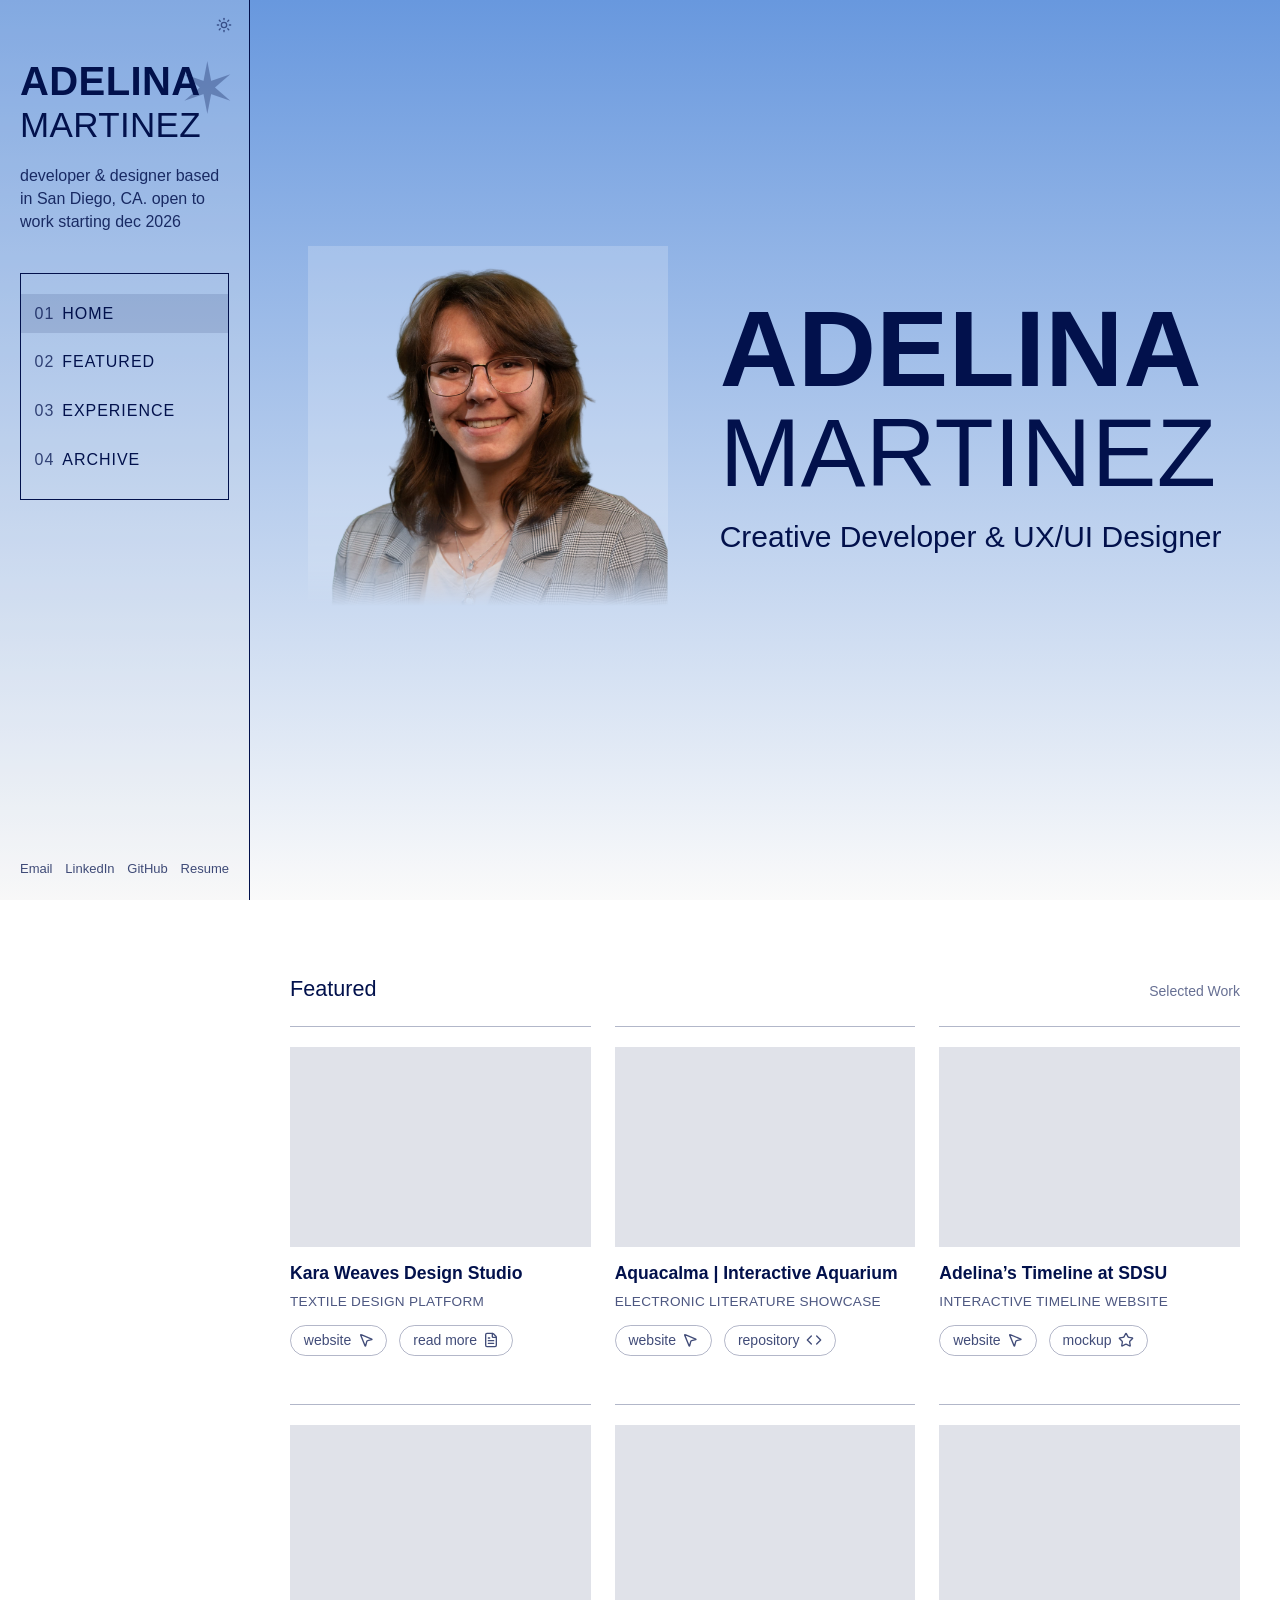
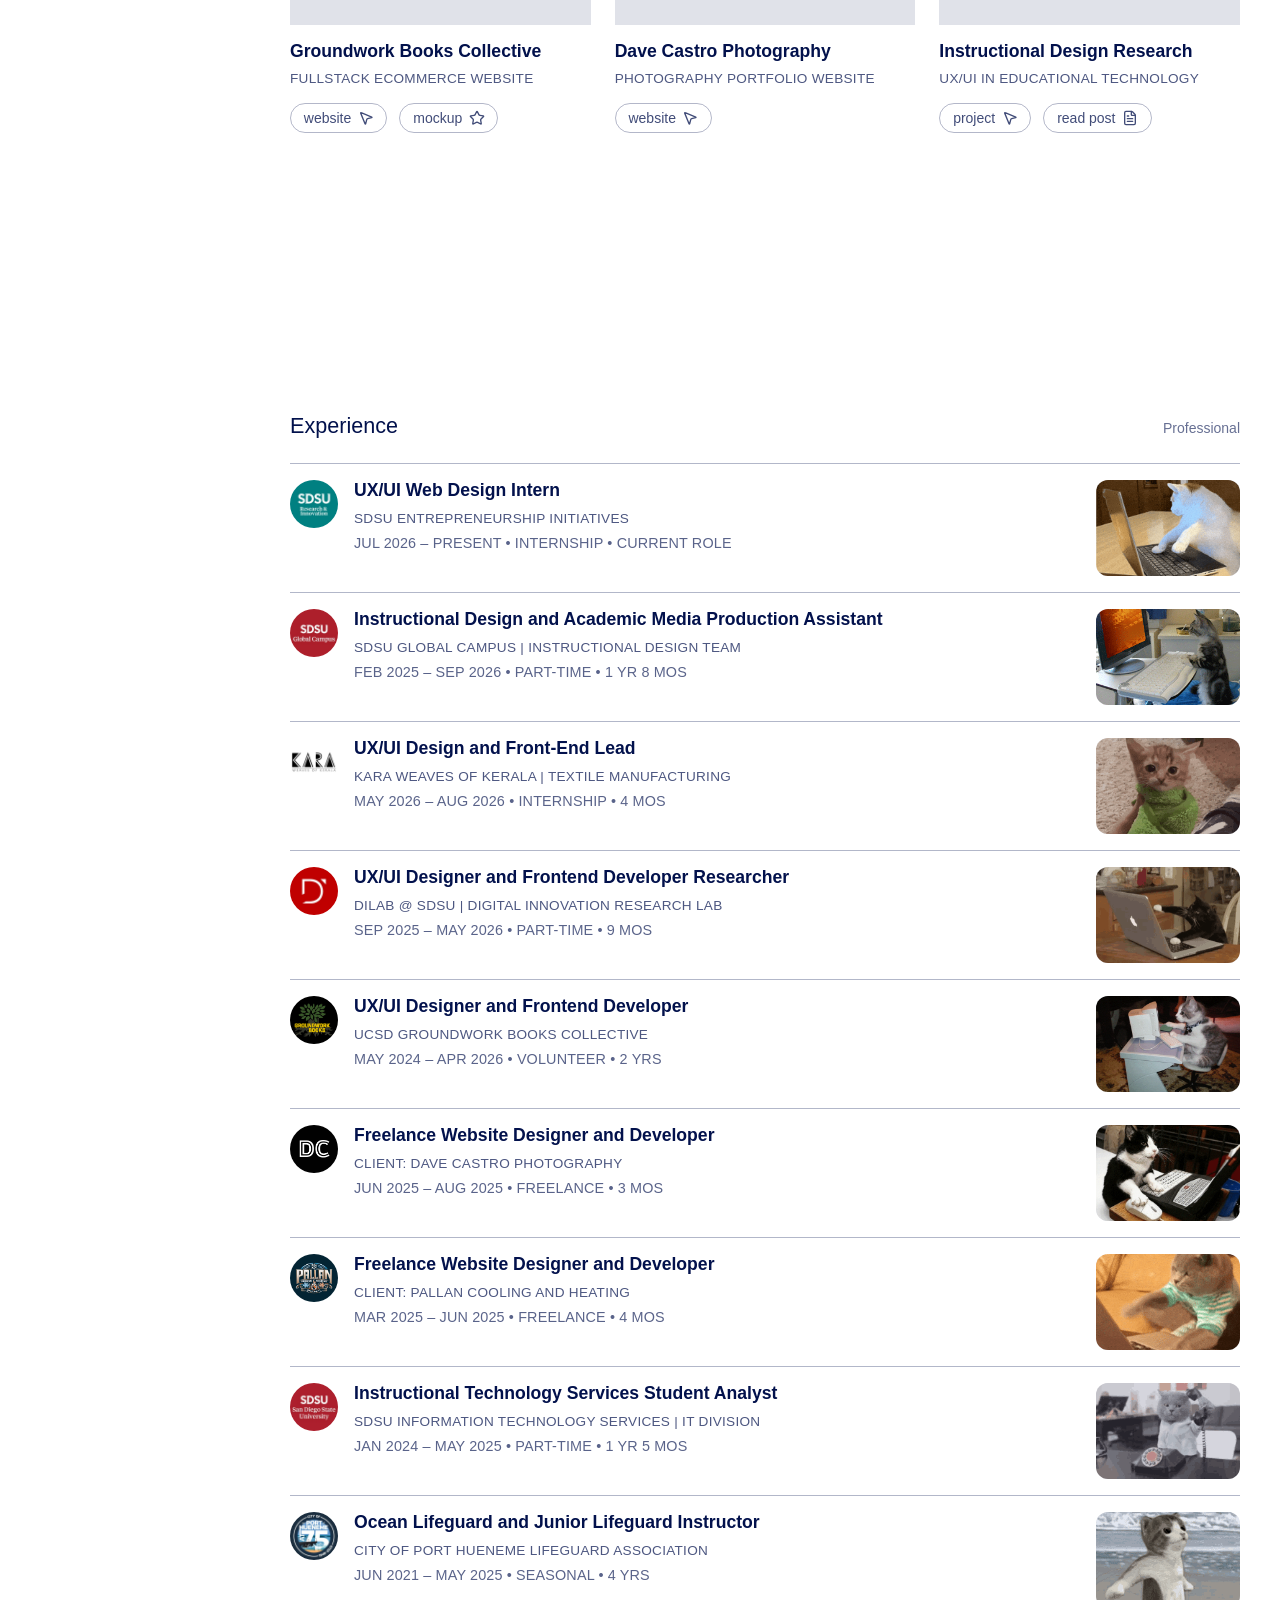
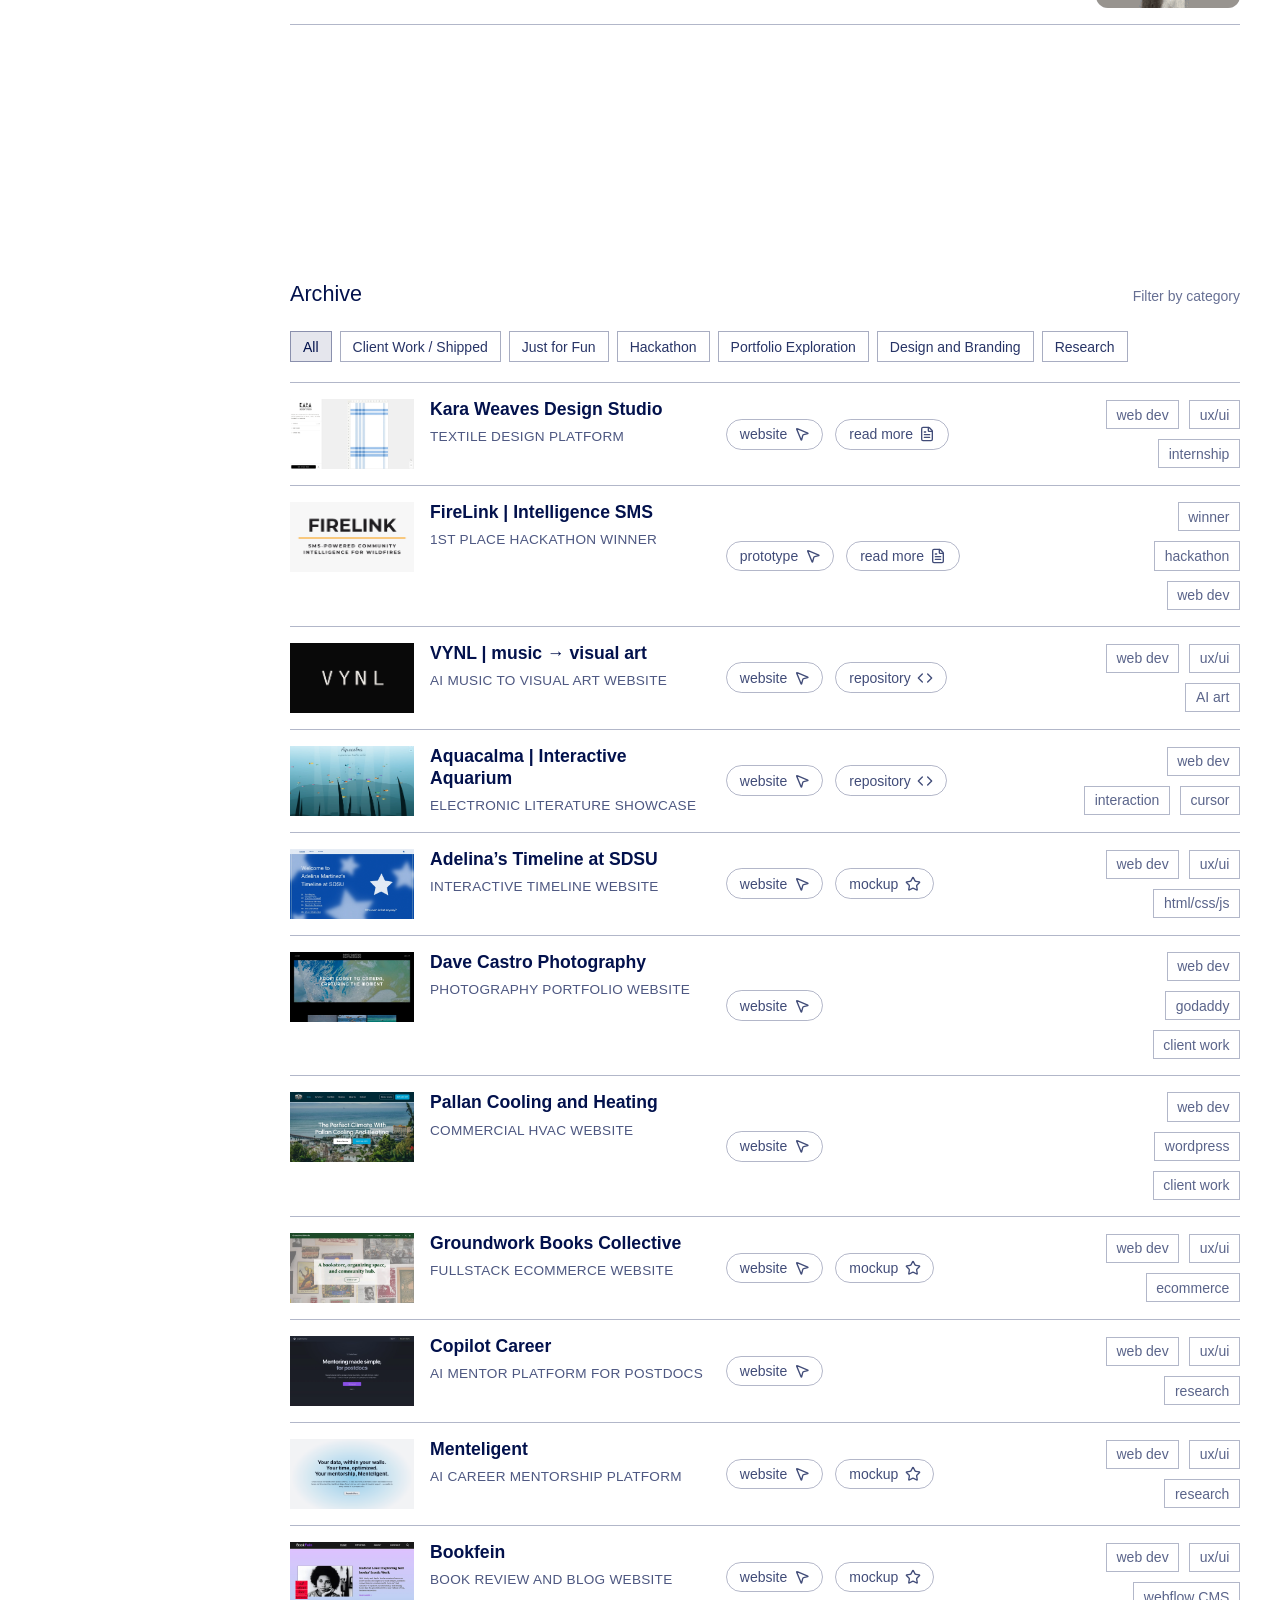
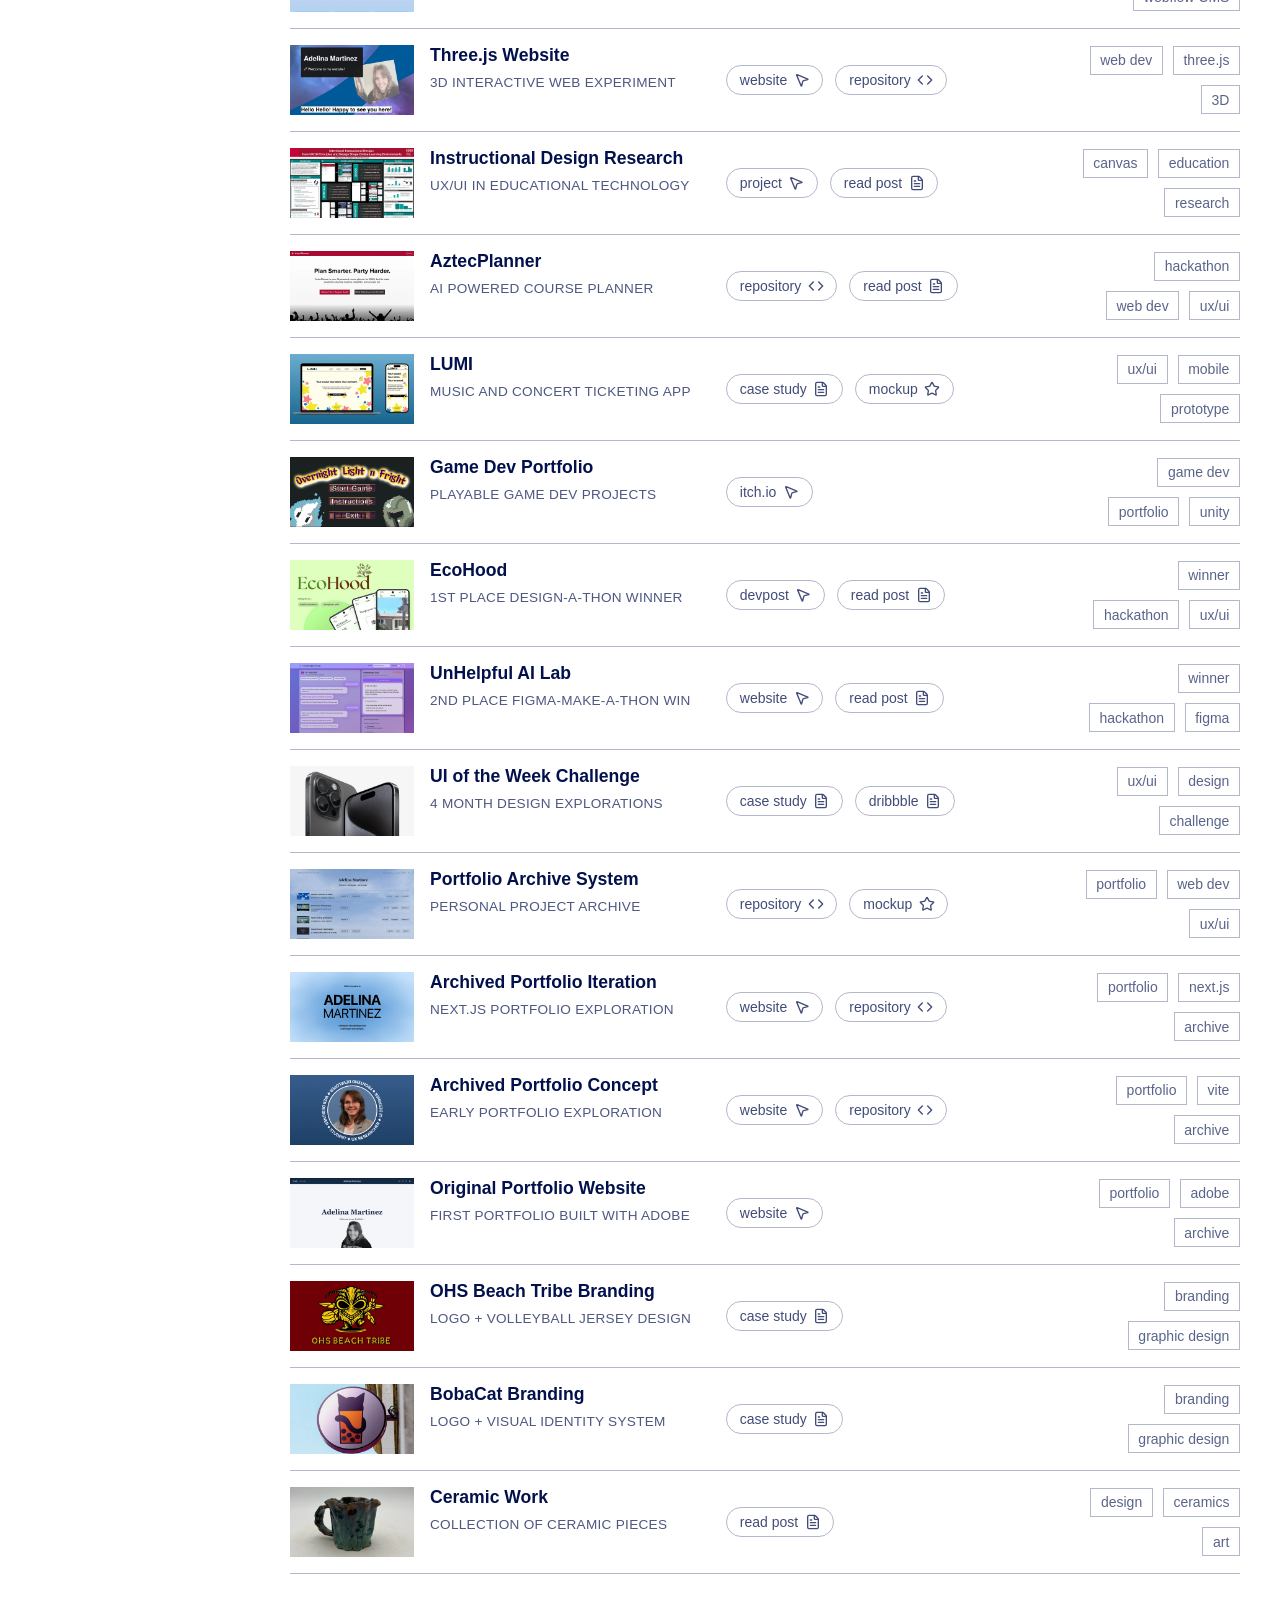
<file: index.html>
<!doctype html>
<html lang="en">

<head>
    <meta charset="UTF-8">
    <meta name="viewport" content="width=device-width, initial-scale=1.0">
    <meta name="description"
        content="Adelina Martinez — designer and creative developer at SDSU. UX/UI, frontend, and research work across web projects in San Diego.">
    <link rel="canonical" href="https://adelina805.github.io/">
    <meta property="og:type" content="website">
    <meta property="og:site_name" content="Adelina Martinez">
    <meta property="og:locale" content="en_US">
    <meta property="og:title" content="Adelina Martinez | Designer and Creative Developer">
    <meta property="og:description"
        content="Adelina Martinez — designer and creative developer at SDSU. UX/UI, frontend, and research work across web projects in San Diego.">
    <meta property="og:url" content="https://adelina805.github.io/">
    <meta property="og:image" content="https://adelina805.github.io/images/og-image.jpg">
    <meta property="og:image:alt" content="Adelina Martinez — Designer and Creative Developer">
    <meta property="og:image:width" content="1200">
    <meta property="og:image:height" content="630">
    <meta name="twitter:card" content="summary_large_image">
    <meta name="twitter:title" content="Adelina Martinez | Designer and Creative Developer">
    <meta name="twitter:description"
        content="Adelina Martinez — designer and creative developer at SDSU. UX/UI, frontend, and research work across web projects in San Diego.">
    <meta name="twitter:image" content="https://adelina805.github.io/images/og-image.jpg">
    <title>Adelina Martinez | Designer and Creative Developer</title>
    <link rel="icon" href="favicon.svg" type="image/svg+xml">
    <link rel="stylesheet" href="style.css">
    <script src="script.js" defer></script>
    <script defer src="https://cloud.umami.is/script.js" data-website-id="fb554d5b-bd37-4f5d-aad4-9c481011a47e"></script>
    <script type="application/ld+json">
    {
      "@context": "https://schema.org",
      "@graph": [
        {
          "@type": "WebSite",
          "@id": "https://adelina805.github.io/#website",
          "url": "https://adelina805.github.io/",
          "name": "Adelina Martinez",
          "description": "Portfolio and project archive of Adelina Martinez — designer, developer, and student.",
          "publisher": { "@id": "https://adelina805.github.io/#person" }
        },
        {
          "@type": "Person",
          "@id": "https://adelina805.github.io/#person",
          "name": "Adelina Martinez",
          "url": "https://adelina805.github.io/",
          "image": "https://adelina805.github.io/images/adelina.png",
          "jobTitle": "Designer and Creative Developer",
          "description": "Student, designer, and creative developer specializing in UX/UI, frontend development, and AI-powered web experiences.",
          "email": "mailto:adelina.martinez805@gmail.com",
          "alumniOf": {
            "@type": "CollegeOrUniversity",
            "name": "San Diego State University"
          },
          "worksFor": [
            {
              "@type": "Organization",
              "name": "SDSU Entrepreneurship Initiatives"
            },
            {
              "@type": "Organization",
              "name": "Kara Weaves of Kerala"
            }
          ],
          "sameAs": [
            "https://www.linkedin.com/in/adelina-martinez/",
            "https://github.com/adelina805"
          ]
        }
      ]
    }
    </script>
</head>

<body>
    <aside id="sidebar" class="sidebar" aria-label="Site navigation">
        <button class="theme-toggle" type="button" aria-label="Switch to dark mode" title="Toggle theme">
            <span class="theme-toggle-icon" aria-hidden="true">
                <svg xmlns="http://www.w3.org/2000/svg" width="24" height="24" viewBox="0 0 24 24" fill="none"
                    stroke="currentColor" stroke-width="2" stroke-linecap="round" stroke-linejoin="round"
                    class="utility-icon icon-moon">
                    <path
                        d="M20.985 12.486a9 9 0 1 1-9.473-9.472c.405-.022.617.46.402.803a6 6 0 0 0 8.268 8.268c.344-.215.825-.004.803.401" />
                </svg>
                <svg xmlns="http://www.w3.org/2000/svg" width="24" height="24" viewBox="0 0 24 24" fill="none"
                    stroke="currentColor" stroke-width="2" stroke-linecap="round" stroke-linejoin="round"
                    class="utility-icon icon-sun">
                    <circle cx="12" cy="12" r="4" />
                    <path d="M12 2v2" />
                    <path d="M12 20v2" />
                    <path d="m4.93 4.93 1.41 1.41" />
                    <path d="m17.66 17.66 1.41 1.41" />
                    <path d="M2 12h2" />
                    <path d="M20 12h2" />
                    <path d="m6.34 17.66-1.41 1.41" />
                    <path d="m19.07 4.93-1.41 1.41" />
                </svg>
            </span>
        </button>

        <div class="sidebar-brand">
            <a href="#top" class="sidebar-name">
                <span class="sidebar-star" aria-hidden="true">✶</span>
                <span class="sidebar-name-first">ADELINA</span>
                <span class="sidebar-name-last">MARTINEZ</span>
            </a>
            <p class="sidebar-tagline">developer &amp; designer based in San Diego, CA. open to work starting dec 2026</p>
        </div>

        <nav class="sidebar-nav" aria-label="Primary navigation">
            <a href="#top" aria-current="page"><span class="sidebar-nav-num">01</span> Home</a>
            <a href="#featured"><span class="sidebar-nav-num">02</span> Featured</a>
            <a href="#experience"><span class="sidebar-nav-num">03</span> Experience</a>
            <a href="#archive"><span class="sidebar-nav-num">04</span> Archive</a>
        </nav>

        <div class="sidebar-utilities">
            <nav class="sidebar-socials" aria-label="Social links">
                <a href="mailto:adelina.martinez805@gmail.com">Email</a>
                <a href="https://www.linkedin.com/in/adelina-martinez/" target="_blank"
                    rel="me noopener noreferrer">LinkedIn</a>
                <a href="https://github.com/adelina805" target="_blank" rel="me noopener noreferrer">GitHub</a>
                <a href="resume.pdf" target="_blank" rel="noopener noreferrer">Resume</a>
            </nav>
        </div>
    </aside>

    <button class="menu-toggle" type="button" aria-expanded="false" aria-controls="sidebar"
        aria-label="Open navigation menu" title="Open menu">
        <svg xmlns="http://www.w3.org/2000/svg" width="24" height="24" viewBox="0 0 24 24" fill="none"
            stroke="currentColor" stroke-width="2" stroke-linecap="round" stroke-linejoin="round"
            class="utility-icon icon-menu" aria-hidden="true">
            <path d="M4 5h16" />
            <path d="M4 12h16" />
            <path d="M4 19h16" />
        </svg>
    </button>

    <div class="sidebar-backdrop" hidden aria-hidden="true"></div>

    <main class="page" id="top">
        <div class="home-column">
            <div class="fold-hero">
                <section id="about" class="home-hero" aria-labelledby="about-heading">
                    <div class="home-hero-layout">
                        <div class="home-hero-image-wrap">
                            <img class="home-hero-image" src="images/adelina.png" alt="Portrait of Adelina Martinez">
                        </div>
                        <div class="home-hero-copy">
                            <h1 id="about-heading" class="home-hero-name">
                                <span>ADELINA</span>
                                <span>MARTINEZ</span>
                            </h1>
                            <p class="home-hero-title">Creative Developer &amp; UX/UI Designer</p>
                        </div>
                    </div>
                </section>
            </div>
        </div>

        <section id="featured" class="featured reveal-on-scroll" aria-labelledby="featured-heading">
            <div class="section-header">
                <p class="section-label">Selected Work</p>
                <h2 id="featured-heading">Featured</h2>
            </div>

            <div class="featured-grid">
                <article class="featured-project">
                    <video class="featured-thumbnail" src="images/demo/demo-kara.mp4" autoplay loop muted playsinline webkit-playsinline preload="auto" width="560" height="373"
                        aria-label="Screenshot of Kara Weaves Design Studio project"></video>
                    <div class="featured-content">
                        <div class="featured-copy">
                            <h3>Kara Weaves Design Studio</h3>
                            <p class="subtitle">Textile Design Platform</p>
                        </div>
                        <div class="featured-meta">
                            <div class="project-links">
                                <a href="https://design.karaweaves.com/" target="_blank"
                                    rel="noopener noreferrer">website</a>
                                <a href="https://www.figma.com/deck/HeSKSBrRhE1vP6urJnjyQj/The-Kara-Weaves-Design-Studio?node-id=1-1269&t=VgIyQskH4mFMnSrE-1&scaling=min-zoom&content-scaling=fixed&page-id=0%3A1"
                                    target="_blank" rel="noopener noreferrer">read more</a>
                            </div>
                        </div>
                    </div>
                </article>

                <article class="featured-project">
                    <video class="featured-thumbnail" src="images/demo/demo-aquacalma.mp4" autoplay loop muted playsinline webkit-playsinline preload="auto" width="560" height="373"
                        aria-label="Screenshot of Aquacalma project"></video>
                    <div class="featured-content">
                        <div class="featured-copy">
                            <h3>Aquacalma | Interactive Aquarium</h3>
                            <p class="subtitle">Electronic Literature Showcase</p>
                        </div>
                        <div class="featured-meta">
                            <div class="project-links">
                                <a href="https://aquacalma.vercel.app/" target="_blank"
                                    rel="noopener noreferrer">website</a>
                                <a href="https://github.com/adelina805/aquacalma" target="_blank"
                                    rel="noopener noreferrer">repository</a>
                            </div>
                        </div>
                    </div>
                </article>

                <article class="featured-project">
                    <video class="featured-thumbnail" src="images/demo/demo-timeline.mp4" autoplay loop muted playsinline webkit-playsinline preload="auto" width="560" height="373"
                        aria-label="Screenshot of Adelina's Timeline at SDSU project"></video>
                    <div class="featured-content">
                        <div class="featured-copy">
                            <h3>Adelina’s Timeline at SDSU</h3>
                            <p class="subtitle">Interactive timeline website</p>
                        </div>
                        <div class="featured-meta">
                            <div class="project-links">
                                <a href="https://adelina805.github.io/amartinez_root/index.html" target="_blank"
                                    rel="noopener noreferrer">website</a>
                                <a href="https://www.figma.com/design/WOHXQHZLEldixbIOAlZpLd/ART444---Timeline-Website?node-id=0-1&t=MlYNoG8h5iClQ6B0-1"
                                    target="_blank" rel="noopener noreferrer">mockup</a>
                            </div>
                        </div>
                    </div>
                </article>

                <article class="featured-project">
                    <video class="featured-thumbnail" src="images/demo/demo-groundworks.mp4" autoplay loop muted playsinline webkit-playsinline preload="auto" width="560" height="373"
                        aria-label="Screenshot of Groundwork Books Collective project"></video>
                    <div class="featured-content">
                        <div class="featured-copy">
                            <h3>Groundwork Books Collective</h3>
                            <p class="subtitle">Fullstack ecommerce website</p>
                        </div>
                        <div class="featured-meta">
                            <div class="project-links">
                                <a href="https://gw-website-react.vercel.app/" target="_blank"
                                    rel="noopener noreferrer">website</a>
                                <a href="https://www.figma.com/design/Al34xSygT7JdXAEx5f4dCN/Groundworks-Website-Redesign---Adelina?node-id=1242-591&t=xAbY3xlJSJha1I2b-1"
                                    target="_blank" rel="noopener noreferrer">mockup</a>
                            </div>
                        </div>
                    </div>
                </article>

                <article class="featured-project">
                    <video class="featured-thumbnail" src="images/demo/demo-davecastro.mp4" autoplay loop muted playsinline webkit-playsinline preload="auto" width="560" height="373"
                        aria-label="Screenshot of Dave Castro Photography project"></video>
                    <div class="featured-content">
                        <div class="featured-copy">
                            <h3>Dave Castro Photography</h3>
                            <p class="subtitle">Photography portfolio website</p>
                        </div>
                        <div class="featured-meta">
                            <div class="project-links">
                                <a href="https://davecastrophotography.com/" target="_blank"
                                    rel="noopener noreferrer">website</a>
                            </div>
                        </div>
                    </div>
                </article>

                <article class="featured-project">
                    <video class="featured-thumbnail" src="images/demo/demo-research.mp4" autoplay loop muted playsinline webkit-playsinline preload="auto" width="560" height="373"
                        aria-label="Screenshot of Instructional Design Research project"></video>
                    <div class="featured-content">
                        <div class="featured-copy">
                            <h3>Instructional Design Research</h3>
                            <p class="subtitle">UX/UI in educational technology</p>
                        </div>
                        <div class="featured-meta">
                            <div class="project-links">
                                <a href="https://linktr.ee/dtran5824" target="_blank"
                                    rel="noopener noreferrer">project</a>
                                <a href="https://www.linkedin.com/posts/adelina-martinez_sdsu-s32026-researchatsdsu-activity-7435383638076112896-EROH?utm_source=share&utm_medium=member_desktop&rcm=ACoAAE3Mgz8BPjNVwH2oYzRgck6vpUyXlJdyedg"
                                    target="_blank" rel="noopener noreferrer">read post</a>
                            </div>
                        </div>
                    </div>
                </article>
            </div>
        </section>

        <section id="experience" class="experience reveal-on-scroll" aria-labelledby="experience-heading">
            <div class="section-header">
                <p class="section-label">Professional</p>
                <h2 id="experience-heading">Experience</h2>
            </div>

            <div class="experience-items">

                <article class="experience-role">
                    <div class="experience-role-logo">
                        <img src="images/employers/sdsuresearchlogo.jpeg" alt="SDSU Entrepreneurship Initiatives logo"
                            loading="lazy">
                    </div>
                    <div class="experience-role-content">
                        <div class="experience-role-head">
                            <h3 class="experience-title">UX/UI Web Design Intern</h3>
                            <span class="experience-org">SDSU Entrepreneurship Initiatives</span>
                            <span class="experience-dates">Jul 2026 – Present • Internship • Current Role</span>
                        </div>
                    </div>
                    <div class="experience-role-media experience-role-media--43">
                        <img src="images/experience/cat-white.gif" alt="White cat using a computer animation"
                            loading="lazy">
                    </div>
                </article>

                <article class="experience-role">
                    <div class="experience-role-logo">
                        <img src="images/employers/sdsu_global_campus_logo.jpeg" alt="SDSU Global Campus logo"
                            loading="lazy">
                    </div>
                    <div class="experience-role-content">
                        <div class="experience-role-head">
                            <h3 class="experience-title">Instructional Design and Academic Media Production Assistant
                            </h3>
                            <span class="experience-org">SDSU Global Campus | Instructional Design Team</span>
                            <span class="experience-dates">Feb 2025 – Sep 2026 • Part-Time • 1 yr 8 mos</span>
                        </div>
                    </div>
                    <div class="experience-role-media experience-role-media--43">
                        <img src="images/experience/cat-small-computer.gif" alt="Cat using a small computer animation"
                            loading="lazy">
                    </div>
                </article>

                <article class="experience-role">
                    <div class="experience-role-logo">
                        <img src="images/employers/kara-logo.webp" alt="Kara Weaves of Kerala logo"
                            loading="lazy">
                    </div>
                    <div class="experience-role-content">
                        <div class="experience-role-head">
                            <h3 class="experience-title">UX/UI Design and Front-End Lead</h3>
                            <span class="experience-org">Kara Weaves of Kerala | Textile Manufacturing</span>
                            <span class="experience-dates">May 2026 – Aug 2026 • Internship • 4 mos</span>
                        </div>
                    </div>
                    <div class="experience-role-media experience-role-media--43">
                        <img src="images/experience/cat-blanket.gif" alt="Cat wrapped in a blanket animation"
                            loading="lazy">
                    </div>
                </article>

                <article class="experience-role">
                    <div class="experience-role-logo">
                        <img src="images/employers/digitalinnovationlab_logo.jpeg"
                            alt="Digital Innovation Research Lab logo" loading="lazy">
                    </div>
                    <div class="experience-role-content">
                        <div class="experience-role-head">
                            <h3 class="experience-title">UX/UI Designer and Frontend Developer Researcher</h3>
                            <span class="experience-org">DiLab @ SDSU | Digital Innovation Research Lab</span>
                            <span class="experience-dates">Sep 2025 – May 2026 • Part-Time • 9 mos</span>
                        </div>
                    </div>
                    <div class="experience-role-media experience-role-media--43">
                        <img src="images/experience/cat-computer.gif" alt="Cat working on a computer animation"
                            loading="lazy">
                    </div>
                </article>

                <article class="experience-role">
                    <div class="experience-role-logo">
                        <img src="images/employers/groundworks%20_logo.png" alt="Groundwork Books Collective logo"
                            loading="lazy">
                    </div>
                    <div class="experience-role-content">
                        <div class="experience-role-head">
                            <h3 class="experience-title">UX/UI Designer and Frontend Developer</h3>
                            <span class="experience-org">UCSD Groundwork Books Collective</span>
                            <span class="experience-dates">May 2024 – Apr 2026 • Volunteer • 2 yrs</span>
                        </div>
                    </div>
                    <div class="experience-role-media experience-role-media--43">
                        <img src="images/experience/cat-tapping.gif" alt="Cat tapping a keyboard animation"
                            loading="lazy">
                    </div>
                </article>

                <article class="experience-role">
                    <div class="experience-role-logo">
                        <img src="images/employers/davecastro_logo.png" alt="Dave Castro logo" loading="lazy">
                    </div>
                    <div class="experience-role-content">
                        <div class="experience-role-head">
                            <h3 class="experience-title">Freelance Website Designer and Developer</h3>
                            <span class="experience-org">Client: Dave Castro Photography</span>
                            <span class="experience-dates">Jun 2025 – Aug 2025 • Freelance • 3 mos</span>
                        </div>
                    </div>
                    <div class="experience-role-media experience-role-media--169">
                        <img src="images/experience/cat-mouse.gif" alt="Cat using a mouse animation" loading="lazy">
                    </div>
                </article>

                <article class="experience-role">
                    <div class="experience-role-logo">
                        <img src="images/employers/pallan_logo.png" alt="Pallan Cooling and Heating logo"
                            loading="lazy">
                    </div>
                    <div class="experience-role-content">
                        <div class="experience-role-head">
                            <h3 class="experience-title">Freelance Website Designer and Developer</h3>
                            <span class="experience-org">Client: Pallan Cooling and Heating</span>
                            <span class="experience-dates">Mar 2025 – Jun 2025 • Freelance • 4 mos</span>
                        </div>
                    </div>
                    <div class="experience-role-media experience-role-media--43">
                        <img src="images/experience/cat-fast.gif" alt="Cat fast typing on a keyboard animation"
                            loading="lazy">
                    </div>
                </article>

                <article class="experience-role">
                    <div class="experience-role-logo">
                        <img src="images/employers/san_diego_state_university_logo.jpeg"
                            alt="San Diego State University logo" loading="lazy">
                    </div>
                    <div class="experience-role-content">
                        <div class="experience-role-head">
                            <h3 class="experience-title">Instructional Technology Services Student Analyst</h3>
                            <span class="experience-org">SDSU Information Technology Services | IT Division</span>
                            <span class="experience-dates">Jan 2024 – May 2025 • Part-Time • 1 yr 5 mos</span>
                        </div>
                    </div>
                    <div class="experience-role-media experience-role-media--43">
                        <img src="images/experience/cat-telephone-call.gif" alt="Cat making a call animation"
                            loading="lazy">
                    </div>
                </article>

                <article class="experience-role">
                    <div class="experience-role-logo">
                        <img src="images/employers/city_of_port_hueneme_logo.jpeg" alt="City of Port Hueneme logo"
                            loading="lazy">
                    </div>
                    <div class="experience-role-content">
                        <div class="experience-role-head">
                            <h3 class="experience-title">Ocean Lifeguard and Junior Lifeguard Instructor</h3>
                            <span class="experience-org">City of Port Hueneme Lifeguard Association</span>
                            <span class="experience-dates">Jun 2021 – May 2025 • Seasonal • 4 yrs</span>
                        </div>
                    </div>
                    <div class="experience-role-media experience-role-media--43">
                        <img src="images/experience/cat-beach.gif" alt="Cat at the beach animation" loading="lazy">
                    </div>
                </article>
            </div>
        </section>

        <section id="archive" class="archive reveal-on-scroll" aria-labelledby="archive-heading">
            <div class="section-header">
                <p class="section-label">Filter by category</p>
                <h2 id="archive-heading">Archive</h2>
            </div>

            <div class="archive-filters" role="group" aria-labelledby="archive-filters-label">
                <div class="archive-filters-buttons">
                    <button type="button" class="archive-filter-btn is-active" data-archive-filter="all"
                        aria-pressed="true">All</button>
                    <button type="button" class="archive-filter-btn" data-archive-filter="client-work"
                        aria-pressed="false">Client Work / Shipped</button>
                    <button type="button" class="archive-filter-btn" data-archive-filter="just-for-fun"
                        aria-pressed="false">Just for Fun</button>
                    <button type="button" class="archive-filter-btn" data-archive-filter="hackathon"
                        aria-pressed="false">Hackathon</button>
                    <button type="button" class="archive-filter-btn" data-archive-filter="portfolio-exploration"
                        aria-pressed="false">Portfolio Exploration</button>
                    <button type="button" class="archive-filter-btn" data-archive-filter="design-branding"
                        aria-pressed="false">Design and Branding</button>
                    <button type="button" class="archive-filter-btn" data-archive-filter="research"
                        aria-pressed="false">Research</button>
                </div>
            </div>

            <div id="archive-projects" class="projects" aria-label="Project archive">
                <!-- // Kara Weaves Design Studio -->
                <article class="project" data-archive-category="client-work">
                    <img class="thumbnail" loading="lazy" width="124" height="70"
                        src="images/projects/karadesignstudio.webp"
                        alt="Screenshot of Kara Weaves Design Studio project">
                    <div class="project-main">
                        <h3>Kara Weaves Design Studio</h3>
                        <p class="subtitle">Textile Design Platform</p>
                    </div>
                    <div class="project-links">
                        <a href="https://design.karaweaves.com/" target="_blank"
                            rel="noopener noreferrer">website</a>
                        <a href="https://www.figma.com/deck/HeSKSBrRhE1vP6urJnjyQj/The-Kara-Weaves-Design-Studio?node-id=1-1269&t=VgIyQskH4mFMnSrE-1&scaling=min-zoom&content-scaling=fixed&page-id=0%3A1"
                            target="_blank" rel="noopener noreferrer">read more</a>
                    </div>
                    <div class="project-tags">
                        <span>web dev</span>
                        <span>ux/ui</span>
                        <span>internship</span>
                    </div>
                </article>

                <!-- // FireLink Hackathon -->
                <article class="project" data-archive-category="hackathon">
                    <img class="thumbnail" loading="lazy" width="124" height="70" src="images/projects/firelink.png"
                        alt="Screenshot of FireLink project">
                    <div class="project-main">
                        <h3>FireLink | Intelligence SMS</h3>
                        <p class="subtitle">1st Place Hackathon winner</p>
                    </div>
                    <div class="project-links">
                        <a href="https://firelink-inky.vercel.app/" target="_blank"
                            rel="noopener noreferrer">prototype</a>
                        <a href="https://idea.unite.un.org/servlet/hype/IMT?documentTableId=1639349974164779008&amp;userAction=Browse&amp;templateName=&amp;documentId=d7e5632f59d38b93ce54cd0e2f184db4"
                            target="_blank" rel="noopener noreferrer">read more</a>
                    </div>
                    <div class="project-tags">
                        <span>winner</span>
                        <span>hackathon</span>
                        <span>web dev</span>
                    </div>
                </article>

                <!-- // VYNL | music → visual art -->
                <article class="project" data-archive-category="just-for-fun">
                    <img class="thumbnail" loading="lazy" width="124" height="70" src="images/projects/vynl.webp"
                        alt="Screenshot of VYNL project">
                    <div class="project-main">
                        <h3>VYNL | music → visual art</h3>
                        <p class="subtitle">AI Music to visual art Website</p>
                    </div>
                    <div class="project-links">
                        <a href="https://vynl-studio.vercel.app/" target="_blank" rel="noopener noreferrer">website</a>
                        <a href="https://github.com/adelina805/vynl" target="_blank"
                            rel="noopener noreferrer">repository</a>
                    </div>
                    <div class="project-tags">
                        <span>web dev</span>
                        <span>ux/ui</span>
                        <span>AI art</span>
                    </div>
                </article>

                <!-- // Aquacalma  -->
                <article class="project" data-archive-category="just-for-fun">
                    <img class="thumbnail" loading="lazy" width="124" height="70" src="images/projects/aquacalma.webp"
                        alt="Screenshot of Aquacalma project">
                    <div class="project-main">
                        <h3>Aquacalma | Interactive Aquarium</h3>
                        <p class="subtitle">Electronic Literature Showcase</p>
                    </div>
                    <div class="project-links">
                        <a href="https://aquacalma.vercel.app/" target="_blank" rel="noopener noreferrer">website</a>
                        <a href="https://github.com/adelina805/aquacalma" target="_blank"
                            rel="noopener noreferrer">repository</a>
                    </div>
                    <div class="project-tags">
                        <span>web dev</span>
                        <span>interaction</span>
                        <span>cursor</span>
                    </div>
                </article>

                <!-- // Adelina's Timeline at SDSU -->
                <article class="project" data-archive-category="just-for-fun">
                    <img class="thumbnail" loading="lazy" width="124" height="70" src="images/projects/timeline.webp"
                        alt="Screenshot of Adelina's Timeline at SDSU project">
                    <div class="project-main">
                        <h3>Adelina’s Timeline at SDSU</h3>
                        <p class="subtitle">Interactive timeline website</p>
                    </div>
                    <div class="project-links">
                        <a href="https://adelina805.github.io/amartinez_root/index.html" target="_blank"
                            rel="noopener noreferrer">website</a>
                        <a href="https://www.figma.com/design/WOHXQHZLEldixbIOAlZpLd/ART444---Timeline-Website?node-id=0-1&t=MlYNoG8h5iClQ6B0-1"
                            target="_blank" rel="noopener noreferrer">mockup</a>
                    </div>
                    <div class="project-tags">
                        <span>web dev</span>
                        <span>ux/ui</span>
                        <span>html/css/js</span>
                    </div>
                </article>

                <!-- // Dave Castro Photography -->
                <article class="project" data-archive-category="client-work">
                    <img class="thumbnail" loading="lazy" width="124" height="70" src="images/projects/dcphoto.webp"
                        alt="Screenshot of Dave Castro Photography project">
                    <div class="project-main">
                        <h3>Dave Castro Photography</h3>
                        <p class="subtitle">Photography portfolio website</p>
                    </div>
                    <div class="project-links">
                        <a href="https://davecastrophotography.com/" target="_blank"
                            rel="noopener noreferrer">website</a>
                    </div>
                    <div class="project-tags">
                        <span>web dev</span>
                        <span>godaddy</span>
                        <span>client work</span>
                    </div>
                </article>

                <!-- // Pallan Cooling and Heating -->
                <article class="project" data-archive-category="client-work">
                    <img class="thumbnail" loading="lazy" width="124" height="70" src="images/projects/pallan.webp"
                        alt="Screenshot of Pallan Cooling and Heating project">
                    <div class="project-main">
                        <h3>Pallan Cooling and Heating</h3>
                        <p class="subtitle">Commercial HVAC Website</p>
                    </div>
                    <div class="project-links">
                        <a href="https://pallancoolingandheating.com/" target="_blank"
                            rel="noopener noreferrer">website</a>
                    </div>
                    <div class="project-tags">
                        <span>web dev</span>
                        <span>wordpress</span>
                        <span>client work</span>
                    </div>
                </article>

                <!-- // Groundwork Books Collective -->
                <article class="project" data-archive-category="client-work">
                    <img class="thumbnail" loading="lazy" width="124" height="70" src="images/projects/groundworks.webp"
                        alt="Screenshot of Groundwork Books Collective project">
                    <div class="project-main">
                        <h3>Groundwork Books Collective</h3>
                        <p class="subtitle">Fullstack ecommerce website</p>
                    </div>
                    <div class="project-links">
                        <a href="https://gw-website-react.vercel.app/" target="_blank"
                            rel="noopener noreferrer">website</a>
                        <a href="https://www.figma.com/design/Al34xSygT7JdXAEx5f4dCN/Groundworks-Website-Redesign---Adelina?node-id=1242-591&t=xAbY3xlJSJha1I2b-1"
                            target="_blank" rel="noopener noreferrer">mockup</a>
                    </div>
                    <div class="project-tags">
                        <span>web dev</span>
                        <span>ux/ui</span>
                        <span>ecommerce</span>
                    </div>
                </article>

                <!-- // Copilot Career -->
                <article class="project" data-archive-category="client-work">
                    <img class="thumbnail" loading="lazy" width="124" height="70" src="images/projects/ccareer.webp"
                        alt="Screenshot of Copilot Career project">
                    <div class="project-main">
                        <h3>Copilot Career</h3>
                        <p class="subtitle">AI Mentor Platform for Postdocs</p>
                    </div>
                    <div class="project-links">
                        <a href="https://app.copilotcareer.org/" target="_blank" rel="noopener noreferrer">website</a>
                    </div>
                    <div class="project-tags">
                        <span>web dev</span>
                        <span>ux/ui</span>
                        <span>research</span>
                    </div>
                </article>

                <!-- // Menteligent -->
                <article class="project" data-archive-category="client-work">
                    <img class="thumbnail" loading="lazy" width="124" height="70" src="images/projects/menteligent.png"
                        alt="Screenshot of Menteligent project">
                    <div class="project-main">
                        <h3>Menteligent</h3>
                        <p class="subtitle">AI Career Mentorship Platform</p>
                    </div>
                    <div class="project-links">
                        <a href="https://app.menteligent.com/" target="_blank" rel="noopener noreferrer">website</a>
                        <a href="https://www.figma.com/design/8XBoHSVr1cLG6RqQO3uudZ/Menteligent---Website-Redesign?node-id=1-448&t=Z22z6Z55JCSMb9bf-1"
                            target="_blank" rel="noopener noreferrer">mockup</a>
                    </div>
                    <div class="project-tags">
                        <span>web dev</span>
                        <span>ux/ui</span>
                        <span>research</span>
                    </div>
                </article>

                <!-- // Bookfein Webflow CMS Website -->
                <article class="project" data-archive-category="just-for-fun">
                    <img class="thumbnail" loading="lazy" width="124" height="70" src="images/projects/bookfein.webp"
                        alt="Screenshot of Bookfein project">
                    <div class="project-main">
                        <h3>Bookfein</h3>
                        <p class="subtitle">Book Review and Blog Website</p>
                    </div>
                    <div class="project-links">
                        <a href="https://bookfein.adelinaballerina1.workers.dev/" target="_blank"
                            rel="noopener noreferrer">website</a>
                        <a href="https://www.figma.com/design/pM20YzCK7v3aRqDrnN8N0s/ART344-AdelinaM-Project2?node-id=87-868&t=zIakSZgcIJx6orsf-1"
                            target="_blank" rel="noopener noreferrer">mockup</a>
                    </div>
                    <div class="project-tags">
                        <span>web dev</span>
                        <span>ux/ui</span>
                        <span>webflow CMS</span>
                    </div>
                </article>

                <!-- // Three.js Website -->
                <article class="project" data-archive-category="just-for-fun">
                    <img class="thumbnail" loading="lazy" width="124" height="70" src="images/projects/threejs.webp"
                        alt="Screenshot of Three.js Website project">
                    <div class="project-main">
                        <h3>Three.js Website</h3>
                        <p class="subtitle">3D interactive web experiment</p>
                    </div>
                    <div class="project-links">
                        <a href="https://adelina3js-bb30c.web.app/" target="_blank"
                            rel="noopener noreferrer">website</a>
                        <a href="https://github.com/Adelina805/Adelina.3js" target="_blank"
                            rel="noopener noreferrer">repository</a>
                    </div>
                    <div class="project-tags">
                        <span>web dev</span>
                        <span>three.js</span>
                        <span>3D</span>
                    </div>
                </article>

                <!-- // Instructional Design Research -->
                <article class="project" data-archive-category="research">
                    <img class="thumbnail" loading="lazy" width="124" height="70" src="images/projects/idresearch.webp"
                        alt="Screenshot of Instructional Design Research project">
                    <div class="project-main">
                        <h3>Instructional Design Research</h3>
                        <p class="subtitle">UX/UI in educational technology</p>
                    </div>
                    <div class="project-links">
                        <a href="https://linktr.ee/dtran5824" target="_blank" rel="noopener noreferrer">project</a>
                        <a href="https://www.linkedin.com/posts/adelina-martinez_sdsu-s32026-researchatsdsu-activity-7435383638076112896-EROH?utm_source=share&utm_medium=member_desktop&rcm=ACoAAE3Mgz8BPjNVwH2oYzRgck6vpUyXlJdyedg"
                            target="_blank" rel="noopener noreferrer">read post</a>
                    </div>
                    <div class="project-tags">
                        <span>canvas</span>
                        <span>education</span>
                        <span>research</span>
                    </div>
                </article>

                <!-- // AztecPlanner Hackathon -->
                <article class="project" data-archive-category="hackathon">
                    <img class="thumbnail" loading="lazy" width="124" height="70"
                        src="images/projects/aztecplanner.webp" alt="Screenshot of AztecPlanner project">
                    <div class="project-main">
                        <h3>AztecPlanner</h3>
                        <p class="subtitle">AI Powered Course Planner</p>
                    </div>
                    <div class="project-links">
                        <a href="https://github.com/SD-AI-Hackathon/AztecPlanner" target="_blank"
                            rel="noopener noreferrer">repository</a>
                        <a href="https://www.linkedin.com/posts/adelina-martinez_innovate4sdsu-innovate4sdsu-hackathon-activity-7396955428934418432-HKMx?utm_source=share&utm_medium=member_desktop&rcm=ACoAAE3Mgz8BPjNVwH2oYzRgck6vpUyXlJdyedg"
                            target="_blank" rel="noopener noreferrer">read post</a>
                    </div>
                    <div class="project-tags">
                        <span>hackathon</span>
                        <span>web dev</span>
                        <span>ux/ui</span>
                    </div>
                </article>

                <!-- // LUMI -->
                <article class="project" data-archive-category="design-branding">
                    <img class="thumbnail" loading="lazy" width="124" height="70" src="images/projects/lumi.webp"
                        alt="Screenshot of LUMI project">
                    <div class="project-main">
                        <h3>LUMI</h3>
                        <p class="subtitle">Music and Concert Ticketing App</p>
                    </div>
                    <div class="project-links">
                        <a href="https://adelinamartinez.myportfolio.com/ui-design-music-application" target="_blank"
                            rel="noopener noreferrer">case study</a>
                        <a href="https://www.figma.com/design/dYy8e3WpGhzPLx9XreMhgo/555-fall24--Adelina-Trisha?node-id=1762-7006&t=mJFFjY1KYNYjV0DN-1"
                            target="_blank" rel="noopener noreferrer">mockup</a>
                    </div>
                    <div class="project-tags">
                        <span>ux/ui</span>
                        <span>mobile</span>
                        <span>prototype</span>
                    </div>
                </article>

                <!-- // Game Dev Portfolio -->
                <article class="project" data-archive-category="just-for-fun">
                    <img class="thumbnail" loading="lazy" width="124" height="70" src="images/projects/gamedev.webp"
                        alt="Screenshot of Game Dev Portfolio project">
                    <div class="project-main">
                        <h3>Game Dev Portfolio</h3>
                        <p class="subtitle">Playable game dev projects</p>
                    </div>
                    <div class="project-links">
                        <a href="https://adelina805.itch.io/" target="_blank" rel="noopener noreferrer">itch.io</a>
                    </div>
                    <div class="project-tags">
                        <span>game dev</span>
                        <span>portfolio</span>
                        <span>unity</span>
                    </div>
                </article>

                <!-- // EcoHood Hackathon -->
                <article class="project" data-archive-category="hackathon">
                    <img class="thumbnail" loading="lazy" width="124" height="70" src="images/projects/ecohood.webp"
                        alt="Screenshot of EcoHood project">
                    <div class="project-main">
                        <h3>EcoHood</h3>
                        <p class="subtitle">1st Place Design-a-thon winner</p>
                    </div>
                    <div class="project-links">
                        <a href="https://devpost.com/software/ecohood" target="_blank"
                            rel="noopener noreferrer">devpost</a>
                        <a href="https://www.linkedin.com/posts/adelina-martinez_hackathon-mlh-designverse-activity-7330257181352574976-L-7o?utm_source=share&utm_medium=member_desktop&rcm=ACoAAE3Mgz8BPjNVwH2oYzRgck6vpUyXlJdyedg"
                            target="_blank" rel="noopener noreferrer">read post</a>
                    </div>
                    <div class="project-tags">
                        <span>winner</span>
                        <span>hackathon</span>
                        <span>ux/ui</span>
                    </div>
                </article>

                <!-- // UnHelpful AI Lab -->
                <article class="project" data-archive-category="hackathon">
                    <img class="thumbnail" loading="lazy" width="124" height="70" src="images/projects/unhelpfulai.webp"
                        alt="Screenshot of UnHelpful AI Lab project">
                    <div class="project-main">
                        <h3>UnHelpful AI Lab</h3>
                        <p class="subtitle">2nd Place Figma-Make-a-thon win</p>
                    </div>
                    <div class="project-links">
                        <a href="https://violin-mix-99424318.figma.site/" target="_blank"
                            rel="noopener noreferrer">website</a>
                        <a href="https://www.linkedin.com/posts/adelina-martinez_figmamakeathon-friendsoffigma-uxdesign-frontenddevelopment-designprocess-activity-7384992851736281088-Ugvq?utm_source=share&utm_medium=member_desktop&rcm=ACoAAE3Mgz8BPjNVwH2oYzRgck6vpUyXlJdyedg"
                            target="_blank" rel="noopener noreferrer">read post</a>
                    </div>
                    <div class="project-tags">
                        <span>winner</span>
                        <span>hackathon</span>
                        <span>figma</span>
                    </div>
                </article>

                <!-- // UI of the Week Challenge -->
                <article class="project" data-archive-category="design-branding">
                    <img class="thumbnail" loading="lazy" width="124" height="70" src="images/projects/uioftheweek.webp"
                        alt="Screenshot of UI of the Week Challenge designs">
                    <div class="project-main">
                        <h3>UI of the Week Challenge</h3>
                        <p class="subtitle">4 Month Design Explorations</p>
                    </div>
                    <div class="project-links">
                        <a href="https://adelinamartinez.myportfolio.com/ui-of-the-week" target="_blank"
                            rel="noopener noreferrer">case study</a>
                        <a href="https://dribbble.com/Adelina805" target="_blank" rel="noopener noreferrer">dribbble</a>
                    </div>
                    <div class="project-tags">
                        <span>ux/ui</span>
                        <span>design</span>
                        <span>challenge</span>
                    </div>
                </article>

                <!-- // Portfolio Archive System (this site) -->
                <article class="project" data-archive-category="portfolio-exploration">
                    <img class="thumbnail" loading="lazy" width="124" height="70" src="images/projects/thissite.webp"
                        alt="Screenshot of Portfolio Archive System project">
                    <div class="project-main">
                        <h3>Portfolio Archive System</h3>
                        <p class="subtitle">personal project archive</p>
                    </div>
                    <div class="project-links">
                        <a href="https://github.com/Adelina805/adelina805.github.io" target="_blank"
                            rel="noopener noreferrer">repository</a>
                        <a href="https://www.figma.com/design/Ya9tnN0tBZzlNXGcQ2vVis/Adelina-Martinez?node-id=405-5&t=sgX7rhRTXGYzmG1M-1"
                            target="_blank" rel="noopener noreferrer">mockup</a>
                    </div>
                    <div class="project-tags">
                        <span>portfolio</span>
                        <span>web dev</span>
                        <span>ux/ui</span>
                    </div>
                </article>

                <!-- // Archived Portfolio Iteration -->
                <article class="project" data-archive-category="portfolio-exploration">
                    <img class="thumbnail" loading="lazy" width="124" height="70"
                        src="images/projects/newportfolio.webp" alt="Screenshot of New Portfolio project">
                    <div class="project-main">
                        <h3>Archived Portfolio Iteration</h3>
                        <p class="subtitle">Next.js portfolio exploration</p>
                    </div>
                    <div class="project-links">
                        <a href="https://adelina-portfolio.web.app/" target="_blank"
                            rel="noopener noreferrer">website</a>
                        <a href="https://github.com/Adelina805/adelina-portfolio" target="_blank"
                            rel="noopener noreferrer">repository</a>
                    </div>
                    <div class="project-tags">
                        <span>portfolio</span>
                        <span>next.js</span>
                        <span>archive</span>
                    </div>
                </article>

                <!-- // Scrapped Portfolio Concept -->
                <article class="project" data-archive-category="portfolio-exploration">
                    <img class="thumbnail" loading="lazy" width="124" height="70"
                        src="images/projects/scrappedport.webp" alt="Screenshot of Scrapped Portfolio project">
                    <div class="project-main">
                        <h3>Archived Portfolio Concept</h3>
                        <p class="subtitle">Early portfolio exploration</p>
                    </div>
                    <div class="project-links">
                        <a href="https://adelina-martinez.web.app/" target="_blank"
                            rel="noopener noreferrer">website</a>
                        <a href="https://github.com/adelina805/adelina-martinez" target="_blank"
                            rel="noopener noreferrer">repository</a>
                    </div>
                    <div class="project-tags">
                        <span>portfolio</span>
                        <span>vite</span>
                        <span>archive</span>
                    </div>
                </article>

                <!-- // Old Adobe Portfolio -->
                <article class="project" data-archive-category="portfolio-exploration">
                    <img class="thumbnail" loading="lazy" width="124" height="70"
                        src="images/projects/oldportfolio.webp" alt="Screenshot of Current and Old Portfolio project">
                    <div class="project-main">
                        <h3>Original Portfolio Website</h3>
                        <p class="subtitle">First portfolio built with Adobe</p>
                    </div>
                    <div class="project-links">
                        <a href="https://adobe-portfolio-archive.pages.dev/work" target="_blank"
                            rel="noopener noreferrer">website</a>
                    </div>
                    <div class="project-tags">
                        <span>portfolio</span>
                        <span>adobe</span>
                        <span>archive</span>
                    </div>
                </article>

                <!-- // OHS Beach Tribe Branding -->
                <article class="project" data-archive-category="design-branding">
                    <img class="thumbnail" loading="lazy" width="124" height="70" src="images/projects/ohsbeach.webp"
                        alt="Screenshot of OHS Beach Tribe Branding project">
                    <div class="project-main">
                        <h3>OHS Beach Tribe Branding</h3>
                        <p class="subtitle">Logo + Volleyball Jersey Design</p>
                    </div>
                    <div class="project-links">
                        <a href="https://adelinamartinez.myportfolio.com/ohs-beach-tribe-logojersey-design"
                            target="_blank" rel="noopener noreferrer">case study</a>
                    </div>
                    <div class="project-tags">
                        <span>branding</span>
                        <span>graphic design</span>
                    </div>
                </article>

                <!-- // BobaCat Branding -->
                <article class="project" data-archive-category="design-branding">
                    <img class="thumbnail" loading="lazy" width="124" height="70" src="images/projects/bobacat.webp"
                        alt="Screenshot of BobaCat Branding project">
                    <div class="project-main">
                        <h3>BobaCat Branding</h3>
                        <p class="subtitle">logo + visual identity system</p>
                    </div>
                    <div class="project-links">
                        <a href="https://adelinamartinez.myportfolio.com/bobacat-logo-study" target="_blank"
                            rel="noopener noreferrer">case study</a>
                    </div>
                    <div class="project-tags">
                        <span>branding</span>
                        <span>graphic design</span>
                    </div>
                </article>

                <!-- // Ceramic Work Collection -->
                <article class="project" data-archive-category="design-branding">
                    <img class="thumbnail" loading="lazy" width="124" height="70" src="images/projects/ceramics.webp"
                        alt="Screenshot of Ceramic Work collection">
                    <div class="project-main">
                        <h3>Ceramic Work</h3>
                        <p class="subtitle">Collection of ceramic pieces</p>
                    </div>
                    <div class="project-links">
                        <!-- <a href="#" target="_blank" rel="noopener noreferrer">imminent</a> -->
                        <a href="https://www.linkedin.com/posts/adelina-martinez_uxdesign-frontenddevelopment-designprocess-activity-7377513122183585792-TkLY?utm_source=share&utm_medium=member_desktop&rcm=ACoAAE3Mgz8BPjNVwH2oYzRgck6vpUyXlJdyedg"
                            target="_blank" rel="noopener noreferrer">read post</a>
                    </div>
                    <div class="project-tags">
                        <span>design</span>
                        <span>ceramics</span>
                        <span>art</span>
                    </div>
                </article>
            </div>
        </section>
    </main>
</body>

</html>
</file>
<file: style.css>
* {
  box-sizing: border-box;
}

html {
  scroll-behavior: smooth;
}

@media (prefers-reduced-motion: reduce) {
  html {
    scroll-behavior: auto;
  }

  .reveal-on-scroll,
  .reveal-on-scroll.reveal-pending {
    opacity: 1;
    transform: none;
    transition: none;
    pointer-events: auto;
  }

  .sidebar-star {
    animation: none;
  }
}

:root {
  --main-color: #02114C;
  --overlay-color: #9fc5ff4d;
  --sidebar-width: 250px;

  --border-strong: color-mix(in srgb, var(--main-color) 50%, transparent);
  --border-medium: color-mix(in srgb, var(--main-color) 40%, transparent);
  --border-soft: color-mix(in srgb, var(--main-color) 30%, transparent);
  --surface: color-mix(in srgb, var(--main-color) 12%, transparent);
  --surface-hover: color-mix(in srgb, var(--main-color) 10%, transparent);
  --surface-hover-soft: color-mix(in srgb, var(--main-color) 7%, transparent);
  --interactive-duration: 0.18s;
  --interactive-ease: ease;
  --focus-ring: color-mix(in srgb, var(--main-color) 45%, transparent);

  --sidebar-bg: color-mix(in srgb, #EFEFEF 20%, transparent);
  --page-bg: linear-gradient(to bottom, #6898de 0%, #fafafa 100%);

  --title-stack-gap: 0.45rem;
  --project-main-col: 280px;
  /* Two pill links + gap; 240px was too tight for longer labels (e.g. repository + read post) */
  --project-links-col: 340px;
  --project-tags-col: 300px;
}

body.dark {
  --main-color: #EFEFEF;
  --overlay-color: #071a33b3;
  --border-strong: color-mix(in srgb, var(--main-color) 58%, transparent);
  --border-medium: color-mix(in srgb, var(--main-color) 48%, transparent);
  --border-soft: color-mix(in srgb, var(--main-color) 38%, transparent);
  --surface: color-mix(in srgb, var(--main-color) 12%, transparent);
  --surface-hover: color-mix(in srgb, var(--main-color) 10%, transparent);
  --surface-hover-soft: color-mix(in srgb, var(--main-color) 7%, transparent);
  --sidebar-bg: color-mix(in srgb, #02114C 20%, transparent);
  --page-bg: linear-gradient(to bottom, #285596 0%, #000103 100%);
}

body {
  margin: 0;
  font-family: Arial, sans-serif;
  background: var(--page-bg) fixed;
  color: var(--main-color);
  display: flex;
  min-height: 100vh;
  min-height: 100svh;
}

body.sidebar-open {
  overflow: hidden;
}

a,
button {
  transition:
    color var(--interactive-duration) var(--interactive-ease),
    border-color var(--interactive-duration) var(--interactive-ease),
    background-color var(--interactive-duration) var(--interactive-ease),
    opacity var(--interactive-duration) var(--interactive-ease),
    text-decoration-color var(--interactive-duration) var(--interactive-ease);
}

a:focus-visible,
button:focus-visible {
  outline: 2px solid var(--focus-ring);
  outline-offset: 3px;
}

h1 {
  font-family: Arial, sans-serif;
  text-align: center;
}

.intro {
  width: min(550px, 100%);
  margin: 0.85rem auto 0;
  line-height: 1.6;
  text-align: center;
  opacity: 0.78;
  font-size: clamp(0.95rem, 1.6vw, 1.03rem);
}

.page {
  flex: 1 1 auto;
  min-width: 0;
  width: auto;
  margin: 0 40px;
  --page-padding-block-start: 2rem;
  --section-gap: 16rem;
  padding: var(--page-padding-block-start) 0 var(--section-gap);
}

/* Shared width: sizes to the hero layout. */
.home-column {
  width: fit-content;
  max-width: 100%;
  margin-inline: auto;
}

.home-column .fold-hero {
  width: 100%;
}

/* First screen: home fills the viewport so #featured starts below the fold. */
.fold-hero {
  display: flex;
  flex-direction: column;
  min-height: calc(100vh - var(--page-padding-block-start) - 20px);
  min-height: calc(100svh - var(--page-padding-block-start) - 20px);
}

/* ─── Home hero (first fold) ───────────────────────────────── */
.home-hero {
  flex: 1 1 auto;
  display: flex;
  align-items: center;
  justify-content: center;
  width: 100%;
  padding-bottom: 20px;
}

.home-hero-layout {
  display: flex;
  align-items: center;
  gap: clamp(1.5rem, 4vw, 3.5rem);
  transform: translateY(-20px);
}

.home-hero-image-wrap {
  flex: 0 0 auto;
  width: min(360px, 42vw);
  line-height: 0;
}

.home-hero-image {
  width: 100%;
  aspect-ratio: 1 / 1;
  object-fit: cover;
  object-position: center top;
  display: block;
  /* Fade the photo into the page background (body gradient shows through). */
  -webkit-mask-image: linear-gradient(
    to bottom,
    #000 0%,
    #000 calc(100% - 6.5rem),
    rgba(0, 0, 0, 0.7) calc(100% - 2.5rem),
    transparent 100%
  );
  mask-image: linear-gradient(
    to bottom,
    #000 0%,
    #000 calc(100% - 6.5rem),
    rgba(0, 0, 0, 0.7) calc(100% - 2.5rem),
    transparent 100%
  );
  -webkit-mask-size: 100% 100%;
  mask-size: 100% 100%;
  -webkit-mask-repeat: no-repeat;
  mask-repeat: no-repeat;
}

.home-hero-copy {
  flex: 0 1 auto;
  min-width: 0;
}

.home-hero-name {
  margin: 0;
  text-align: left;
  font-family: Arial, sans-serif;
  line-height: 1.02;
  letter-spacing: 0.01em;
  text-transform: uppercase;
}

.home-hero-name span {
  display: block;
}

.home-hero-name span:first-child {
  font-size: clamp(4rem, 12vw, 108px);
  font-weight: 700;
}

.home-hero-name span:last-child {
  font-size: clamp(3.5rem, 10.8vw, 97px);
  font-weight: 400;
}

.home-hero-title {
  margin: 0.85rem 0 0;
  font-size: clamp(1.1rem, 2vw + 0.4rem, 30px);
  font-weight: 400;
  line-height: 1.4;
}

@media (max-width: 1220px) {
  .home-hero-layout {
    flex-direction: column;
    text-align: center;
  }

  .home-hero-image-wrap {
    width: min(280px, 72vw);
  }

  .home-hero-name {
    text-align: center;
  }
}

/* ─── Sidebar ───────────────────────────────────────────────── */
.sidebar {
  flex: 0 0 var(--sidebar-width);
  width: var(--sidebar-width);
  position: sticky;
  top: 0;
  align-self: flex-start;
  height: 100vh;
  height: 100svh;
  display: flex;
  flex-direction: column;
  padding: 60px 1.25rem 1.5rem;
  background: var(--sidebar-bg);
  border-right: 0.5px solid var(--main-color);
  z-index: 100;
}

.sidebar > .theme-toggle {
  position: absolute;
  top: 0.75rem;
  right: 0.75rem;
}

.sidebar-brand {
  margin-bottom: 40px;
}

.sidebar-name {
  position: relative;
  display: block;
  margin: 0;
  line-height: 1.05;
  color: inherit;
  text-decoration: none;
  cursor: default;
  pointer-events: none;
}

.sidebar-star {
  position: absolute;
  top: 50%;
  left: 50%;
  z-index: 0;
  color: var(--main-color);
  opacity: 0.3;
  font-size: 70px;
  line-height: 1;
  pointer-events: none;
  transform: translate(calc(-50% + 83px), calc(-50% - 13px));
  animation: sidebar-star-spin 24s linear infinite;
}

@keyframes sidebar-star-spin {
  to {
    transform: translate(calc(-50% + 83px), calc(-50% - 13px)) rotate(-360deg);
  }
}

.sidebar-name-first,
.sidebar-name-last {
  position: relative;
  z-index: 1;
  display: block;
}

.sidebar-name-first {
  font-size: 40px;
  font-weight: 700;
  letter-spacing: 0.01em;
}

.sidebar-name-last {
  font-size: 35px;
  font-weight: 400;
  letter-spacing: 0.01em;
  margin-top: 5px;
}

.sidebar-tagline {
  margin: 20px 0 0;
  font-size: 16px;
  line-height: 1.45;
  opacity: 0.85;
}

.sidebar-nav {
  display: flex;
  flex-direction: column;
  border: 0.5px solid var(--main-color);
  margin: 0;
  padding: 20px 0;
  gap: 10px;
}

.sidebar-nav a {
  display: flex;
  align-items: baseline;
  gap: 0.5rem;
  padding: 0.65rem 0.85rem;
  color: inherit;
  text-decoration: none;
  font-size: 16px;
  font-weight: 500;
  letter-spacing: 0.06em;
  text-transform: uppercase;
}

.sidebar-nav a:hover {
  background: color-mix(in srgb, var(--main-color) 8%, transparent);
}

.sidebar-nav a[aria-current="page"] {
  background: color-mix(in srgb, var(--main-color) 12%, transparent);
}

.sidebar-nav-num {
  font-variant-numeric: tabular-nums;
  opacity: 0.75;
}

.sidebar-utilities {
  display: flex;
  align-items: center;
  width: 100%;
  margin-top: auto;
  padding-top: 2rem;
}

.sidebar-socials {
  display: flex;
  width: 100%;
  justify-content: space-between;
  align-items: center;
}

.sidebar-socials a,
.project-links a {
  color: inherit;
  text-decoration: none;
  font-size: 0.8125rem;
  opacity: 0.75;
}

.sidebar-socials a:hover {
  opacity: 1;
  text-decoration: underline;
}

.menu-toggle {
  display: none;
}

.sidebar-backdrop {
  display: none;
}

.theme-toggle,
.menu-toggle {
  appearance: none;
  border: 1px solid transparent;
  border-radius: 999px;
  background: transparent;
  color: inherit;
  padding: 0.25rem;
  margin: 0;
  line-height: 1;
  cursor: pointer;
  opacity: 0.6;
  display: inline-flex;
  align-items: center;
  justify-content: center;
  /* Makes taps feel immediate and prevents unwanted "sticky hover" styling. */
  touch-action: manipulation;
  -webkit-tap-highlight-color: transparent;
}

/* Keep hamburger hidden on desktop; shared rule above sets inline-flex for both toggles. */
.menu-toggle {
  display: none;
}

@media (hover: hover) and (pointer: fine) {
  .theme-toggle:hover,
  .menu-toggle:hover {
    opacity: 1;
    border-color: var(--border-soft);
  }

  .theme-toggle:hover {
    background-color: var(--surface-hover-soft);
  }
}

.theme-toggle-icon {
  display: inline-flex;
  align-items: center;
  justify-content: center;
}

.utility-icon {
  width: 16px;
  height: 16px;
  flex: 0 0 16px;
  color: currentColor;
  stroke-width: 2;
  vertical-align: middle;
}

.icon-moon {
  display: none;
}

body.dark .icon-sun {
  display: none;
}

body.dark .icon-moon {
  display: inline;
}

h1 {
  font-size: clamp(1.6rem, 4vw, 2rem);
}

.featured {
  margin-top: 6rem;
  margin-bottom: var(--section-gap);
}

.reveal-on-scroll {
  opacity: 1;
  transform: none;
  transition:
    opacity 0.6s var(--interactive-ease),
    transform 0.6s var(--interactive-ease);
}

/* Applied by JS only when motion is allowed — keeps content visible without JS. */
.reveal-on-scroll.reveal-pending {
  opacity: 0;
  transform: translateY(24px);
  pointer-events: none;
}

.reveal-on-scroll.is-visible {
  opacity: 1;
  transform: none;
  pointer-events: auto;
}

.archive {
  margin-top: var(--section-gap);
}

.archive-filters {
  margin: 0 0 1.25rem;
  display: flex;
  flex-direction: column;
  gap: 0.65rem;
}

.archive-filters-label {
  margin: 0;
  font-size: 0.8125rem;
  text-transform: uppercase;
  letter-spacing: 0.04em;
  opacity: 0.65;
}

.archive-filters-buttons {
  display: flex;
  flex-wrap: wrap;
  gap: 0.5rem;
}

.archive-filter-btn {
  margin: 0;
  padding: 0.4rem 0.75rem;
  border: 1px solid var(--border-medium);
  border-radius: 0;
  background: transparent;
  color: inherit;
  font: inherit;
  font-size: clamp(0.8125rem, 1.1vw, 0.875rem);
  cursor: pointer;
  opacity: 0.85;
  transition:
    background-color 0.15s ease,
    border-color 0.15s ease,
    opacity 0.15s ease;
}

.archive-filter-btn:hover {
  opacity: 1;
  background-color: var(--surface-hover-soft);
}

.archive-filter-btn:focus-visible {
  outline: 2px solid var(--border-medium);
  outline-offset: 2px;
}

.archive-filter-btn.is-active {
  opacity: 1;
  border-color: var(--border-medium);
  background-color: var(--surface-hover);
}

/* Filtered-out archive rows (belt-and-suspenders with the `hidden` attribute). */
#archive-projects .project.is-archive-hidden {
  display: none !important;
}

/* Anchor navigation: keep section headings comfortably visible. */
#about,
#featured,
#archive,
#experience {
  scroll-margin-top: 1rem;
}

/* ─── Experience / Contact ───────────────────────────────────── */
.experience {
  margin-top: var(--section-gap);
}

.experience-items {
  border-top: 1px solid var(--border-soft);
}

.experience-role {
  padding: 1rem 0;
  border-bottom: 1px solid var(--border-soft);
  display: flex;
  align-items: flex-start;
  gap: 1rem;
}

.experience-role-content {
  flex: 1 1 auto;
  min-width: 0;
}

.experience-role-logo {
  width: 48px;
  height: 48px;
  border-radius: 999px;
  overflow: hidden;
  background: var(--surface);
  flex: 0 0 48px;
  display: flex;
  align-items: center;
  justify-content: center;
}

.experience-role-logo img {
  width: 100%;
  height: 100%;
  object-fit: cover;
  display: block;
}

.experience-role-media {
  flex: 0 0 144px;
  width: 144px;
  aspect-ratio: 3 / 2;
  border-radius: 12px;
  overflow: hidden;
  background: var(--surface);
  display: flex;
}

.experience-role-media img {
  width: 100%;
  height: 100%;
  object-fit: cover;
  display: block;
}

.experience-role-media--169 {
  aspect-ratio: 3 / 2;
}

.experience-role-media--43 {
  aspect-ratio: 3 / 2;
}

.experience-role-head {
  display: flex;
  /* Keep the role header content (title/org/dates) stacked vertically */
  flex-direction: column;
  flex-wrap: nowrap;
  gap: var(--title-stack-gap);
  align-items: flex-start;
}

.experience-dates {
  opacity: 0.65;
  font-size: 0.9rem;
  text-transform: uppercase;
  letter-spacing: 0.01em;
}

.experience-bullets {
  margin: 0.75rem 0 0;
  padding-left: 1.15rem;
  line-height: 1.7;
}

.experience-bullets li {
  margin: 0.35rem 0;
}

.experience-tags {
  display: flex;
  gap: 0.625rem;
  flex-wrap: wrap;
  margin-top: 0.75rem;
}

.experience-tags span {
  border: 1px solid var(--border-soft);
  padding: 0.35rem 0.6rem;
  opacity: 0.8;
  font-size: clamp(0.813rem, 1.2vw, 0.875rem);
}

.contact {
  margin-top: 4rem;
  padding-top: 0.75rem;
}

.contact-content {
  display: flex;
  flex-direction: column;
  align-items: center;
  text-align: center;
}

.contact-lead {
  width: min(640px, 100%);
  margin: 0 0 1.25rem;
  line-height: 1.7;
  opacity: 0.85;
}

.contact-cta {
  display: inline-flex;
  gap: 0.5rem;
  align-items: center;
  padding: 0.55rem 1rem;
  border: 1px solid var(--border-medium);
  border-radius: 999px;
  text-decoration: none;
  color: inherit;
  font-weight: 600;
}

.contact-cta:hover {
  background-color: var(--surface-hover);
  transform: scale(1.01);
}

.section-header {
  display: flex;
  justify-content: space-between;
  gap: 1rem;
  align-items: baseline;
  margin-bottom: 1.5rem;
}

.section-header h2 {
  order: 1;
}

.section-header .section-label {
  order: 2;
  margin-left: auto;
}

.section-label {
  margin: 0;
  opacity: 0.6;
  font-size: 0.875rem;
}

.section-header h2 {
  margin: 0;
  font-family: Arial, sans-serif;
  font-size: clamp(1.1rem, 2vw, 1.35rem);
  font-weight: 400;
}

.featured-grid {
  display: grid;
  grid-template-columns: repeat(3, minmax(0, 1fr));
  gap: 1.5rem;
}

.featured-project {
  display: grid;
  gap: 1rem;
  align-content: start;
  padding: 1.25rem 0 1.5rem;
  border-top: 1px solid var(--border-soft);
}

.featured-thumbnail {
  width: 100%;
  height: auto;
  aspect-ratio: 3 / 2;
  background: var(--surface);
  object-fit: cover;
  display: block;
}

.featured-thumbnail::-webkit-media-controls {
  display: none !important;
}

.featured-thumbnail::-webkit-media-controls-start-playback-button {
  display: none !important;
}

.featured-content {
  display: grid;
  gap: 0.875rem;
}

.featured-meta {
  display: grid;
  grid-template-columns: 1fr;
  align-items: flex-start;
  gap: 0.75rem;
}

.featured-project .project-links {
  grid-area: auto;
  min-width: 0;
  align-self: start;
  margin-top: 0;
  margin-bottom: 0;
  justify-content: flex-start;
  justify-self: start;
}

.featured-copy {
  display: grid;
  gap: var(--title-stack-gap);
}

.featured-project h3,
.experience-title,
.project-main h3 {
  margin: 0;
  font-size: clamp(1rem, 1.4vw, 1.1rem);
  font-weight: 600;
  line-height: 1.25;
}

.projects {
  border-top: 1px solid var(--border-soft);
  overflow: visible;
}

.project {
  display: grid;
  grid-template-columns:
    124px minmax(0, var(--project-main-col)) minmax(0, var(--project-links-col))
    minmax(0, 1fr);
  grid-template-areas: "thumb main links tags";
  gap: 1rem;
  align-items: start;
  padding: 1rem 0;
  border-bottom: 1px solid var(--border-soft);
  overflow: visible;
}

.thumbnail {
  grid-area: thumb;
  width: 124px;
  height: 70px;
  background: var(--surface);
  object-fit: cover;
  display: block;
}

.project-main {
  grid-area: main;
  display: flex;
  flex-direction: column;
  justify-content: flex-start;
  align-items: flex-start;
  align-self: stretch;
  gap: var(--title-stack-gap);
  min-width: 0;
  margin: 0;
}

.project h2 {
  margin: 0 0 1rem;
  font-size: clamp(0.95rem, 1.2vw, 1rem);
}

.subtitle,
.experience-org {
  margin: 0;
  text-transform: uppercase;
  letter-spacing: 0.02em;
  font-size: clamp(0.85rem, 1vw, 0.938rem);
  font-weight: 400;
  line-height: 1.35;
  opacity: 0.7;
}

.project-links {
  grid-area: links;
  display: flex;
  gap: 0.75rem;
  flex-wrap: wrap;
  justify-content: start;
  justify-self: stretch;
  min-width: 0;
  margin-top: auto;
  margin-bottom: auto;
}

.project-links a {
  display: inline-flex;
  gap: 0.4rem;
  padding: 0.4rem 0.8rem;
  border: 1px solid var(--border-medium);
  border-radius: 999px;
  font-size: clamp(0.875rem, 0.8vw, 0.9375rem);
}

.project-links a:hover {
  background-color: var(--surface-hover);
  transform: scale(1.01);
}

.link-icon {
  width: 16px;
  height: 16px;
  flex: 0 0 16px;
  color: currentColor;
  stroke-width: 2;
  vertical-align: middle;
}

.project-tags {
  grid-area: tags;
  display: flex;
  gap: 0.625rem;
  flex-wrap: wrap;
  justify-content: end;
  justify-self: end;
  min-width: 0;
  margin-top: auto;
  margin-bottom: auto;
}

.project-tags span {
  border: 1px solid var(--border-soft);
  padding: 0.35rem 0.6rem;
  color: color-mix(in srgb, var(--main-color) 65%, transparent);
  font-size: clamp(0.813rem, 1.2vw, 0.875rem);
}

/* ─── Tablet ────────────────────────────────────────────
   Two-column layout:
     Left  — thumbnail + project text, side by side, spanning both rows
     Right — project links (top) and project tags (bottom), both right-aligned
   ─────────────────────────────────────────────────────────────────────── */
@media (max-width: 880px) {
  .featured-grid {
    grid-template-columns: repeat(2, minmax(0, 1fr));
    gap: 1.25rem;
  }

  .project {
    grid-template-columns: 124px 1fr auto;
    grid-template-rows: auto auto;
    grid-template-areas:
      "thumb main links"
      "thumb main tags";
    gap: 0.5rem 1rem;
  }

  .project-main {
    align-self: stretch;
  }

  .project-links {
    justify-self: end;
    justify-content: flex-end;
    align-self: end;
  }

  .project-tags {
    justify-self: end;
    justify-content: flex-end;
    align-self: start;
  }
}

/* ─── Mobile / narrow: sidebar overlay ─────────────────────── */
@media (max-width: 880px) {
  .sidebar {
    position: fixed;
    top: 0;
    left: 0;
    flex: none;
    height: 100vh;
    height: 100svh;
    transform: translateX(-100%);
    transition: transform 0.28s var(--interactive-ease);
    box-shadow: none;
    /* Match the page gradient (fixed) so the overlay is opaque, not the 20% wash. */
    background: var(--page-bg) fixed;
  }

  .sidebar.is-open {
    transform: translateX(0);
    box-shadow: 4px 0 24px color-mix(in srgb, var(--main-color) 15%, transparent);
  }

  .menu-toggle {
    display: inline-flex;
    position: fixed;
    top: 1rem;
    left: 1rem;
    z-index: 110;
    width: 42px;
    height: 42px;
    opacity: 1;
    background: var(--surface);
  }

  body.sidebar-open .menu-toggle {
    display: none;
  }

  .sidebar-backdrop {
    display: block;
    position: fixed;
    inset: 0;
    z-index: 90;
    background: var(--overlay-color);
    opacity: 0;
    pointer-events: none;
    transition: opacity 0.28s var(--interactive-ease);
  }

  .sidebar-backdrop.is-visible {
    opacity: 1;
    pointer-events: auto;
  }

  .page {
    --page-padding-block-start: 3.75rem;
    width: min(1100px, 92%);
    margin: 0 20px;
  }

  #about,
  #featured,
  #archive,
  #experience {
    scroll-margin-top: 4rem;
  }

  .experience-dates {
    font-size: 0.78rem;
    letter-spacing: 0;
  }

  .sidebar-name {
    cursor: pointer;
    pointer-events: auto;
    touch-action: manipulation;
    -webkit-tap-highlight-color: transparent;
  }
}

/* ─── Mobile stacked layout ───────────────────────────────────
   Single-column stack per project.  All four pieces read top-to-bottom:
   thumbnail → text → links → tags.  Projects keep the same divider lines
   as desktop.
   ─────────────────────────────────────────────────────────────────────── */
@media (max-width: 600px) {
  .page {
    --section-gap: 8rem;
    padding: var(--page-padding-block-start) 0 var(--section-gap);
  }

  .experience-role {
    /* Keep logo + title/org side-by-side; GIF sits as a faint watermark behind text. */
    position: relative;
    flex-direction: row;
    flex-wrap: wrap;
    align-items: flex-start;
    gap: 0.75rem;
  }

  .experience-role-logo {
    position: relative;
    z-index: 1;
    width: 38px;
    height: 38px;
    flex-basis: 38px;
  }

  .experience-role-content {
    position: relative;
    z-index: 1;
    flex: 1 1 200px;
  }

  .experience-role-head {
    /* Title, org, and dates always stack on separate lines. */
    flex-direction: column;
    flex-wrap: nowrap;
    align-items: flex-start;
    gap: var(--title-stack-gap);
  }

  .experience-dates {
    font-size: 0.7rem;
    letter-spacing: 0;
  }

  .experience-role-media {
    position: absolute;
    top: 1rem;
    right: 0;
    z-index: 0;
    width: 6.5rem;
    flex: none;
    opacity: 0.2;
    background: transparent;
    pointer-events: none;
  }

  .projects {
    border-top: 1px solid var(--border-medium);
  }

  .intro {
    margin-top: 0.7rem;
    font-size: 0.95rem;
    line-height: 1.55;
  }

  .section-header {
    flex-direction: row;
    align-items: baseline;
    justify-content: space-between;
    gap: 1rem;
    margin-bottom: 1rem;
  }

  .section-label,
  .section-header h2 {
    min-width: 0;
  }

  .featured-project {
    gap: 0.875rem;
    padding: 1.1rem 0 1.5rem;
  }

  .featured-grid {
    grid-template-columns: 1fr;
  }

  .featured-meta {
    flex-direction: column;
    align-items: flex-start;
    gap: 0.75rem;
  }

  .project {
    border-bottom: 1px solid var(--border-medium);
  }

  .project {
    grid-template-columns: 1fr;
    grid-template-areas:
      "thumb"
      "main"
      "links"
      "tags";
    gap: 0.625rem;
    padding: 1.25rem 0;
    padding-bottom: 3rem;
  }

  .thumbnail {
    width: 100%;
    height: auto;
    aspect-ratio: 16 / 9;
  }

  .project h2 {
    margin: 0 0 0.35rem;
  }

  .project-links {
    justify-content: flex-start;
    justify-self: start;
    gap: 0.5rem;
  }

  .project-tags {
    justify-content: flex-start;
    justify-self: start;
  }
}
</file>
